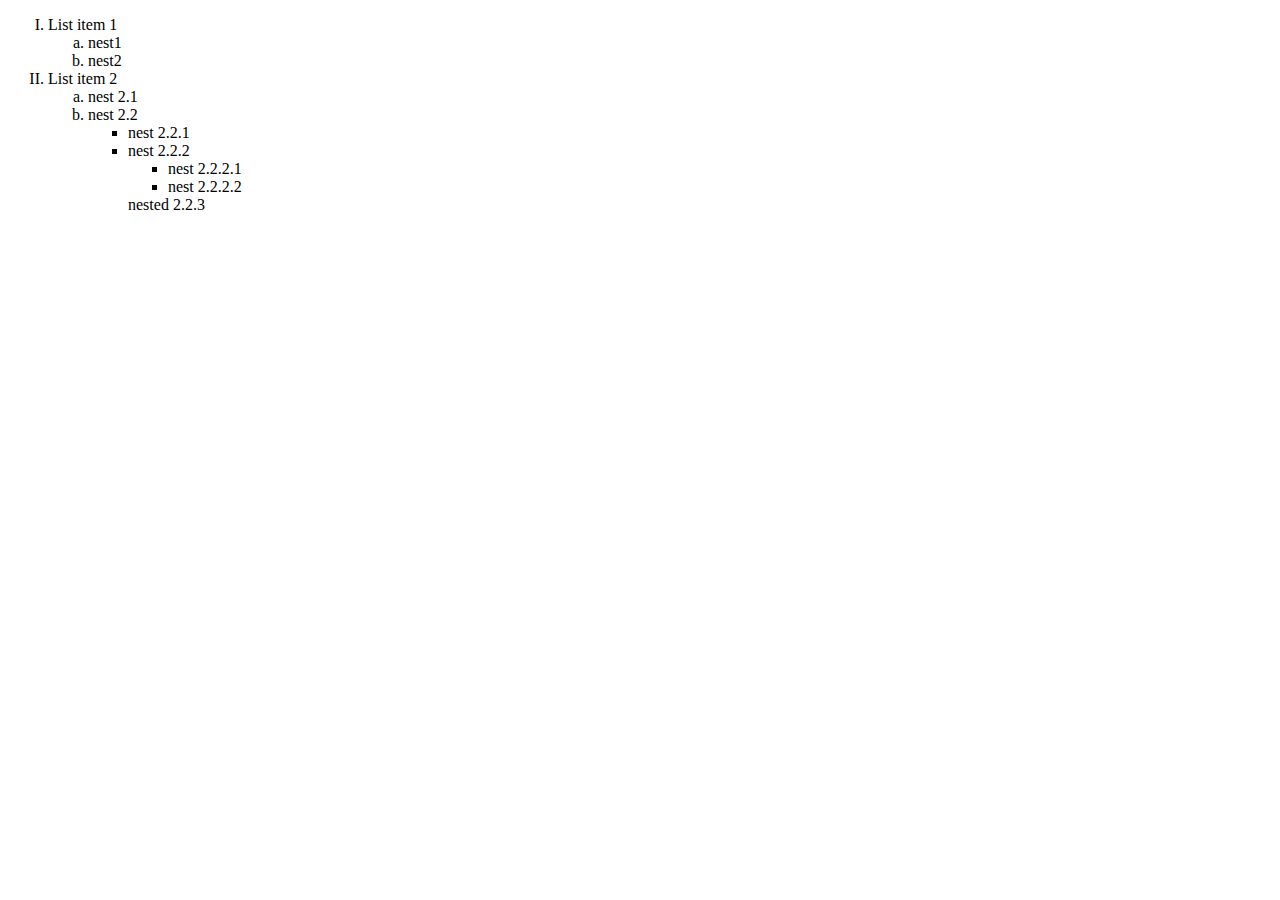
<file: html/index.html>
<!DOCTYPE html>
<html lang="en">
<head>
    <meta charset="UTF-8">
    <meta name="viewport" content="width=device-width, initial-scale=1.0">
    <title>Document</title>
</head>
<body>
   <ol type="I">
  <li>List item 1
    <ol type="a">
      <li>nest1</li>
      <li>nest2</li>
      
    </ol>
  </li>

  <li>List item 2
    <ol type="a">
      <li>nest 2.1</li>
      <li>nest 2.2</li>
      <ul>
        <li>nest 2.2.1</li>
        <li>nest 2.2.2</li>
        <ul>
            <li>nest 2.2.2.1</li>
            <li>nest 2.2.2.2</li></ul>
        </ul>
        <ul>nested 2.2.3</ul>
    </ol>
    
  </li>
</ol>


</body>
</html>
</file>
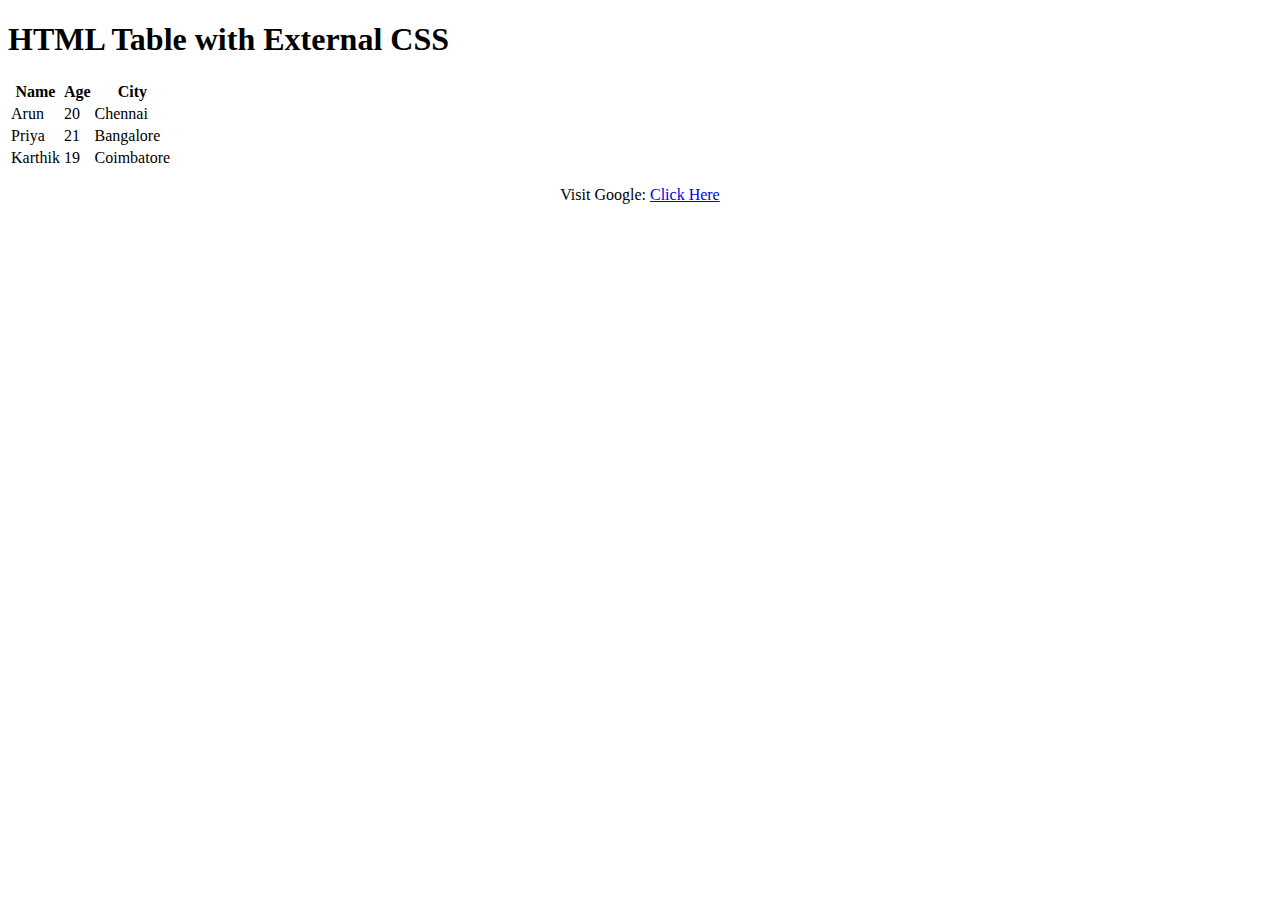
<file: css/csslinktag.html>
<!DOCTYPE html>
<html>
<head>
    <title>CSS Linked Example</title>
    <link rel="stylesheet" href="style.css">
</head>
<body>

    <h1 id="main-heading">HTML Table with External CSS</h1>

    <table>
        <tr class="highlight">
            <th>Name</th>
            <th>Age</th>
            <th>City</th>
        </tr>

        <tr>
            <td>Arun</td>
            <td>20</td>
            <td>Chennai</td>
        </tr>

        <tr>
            <td>Priya</td>
            <td>21</td>
            <td>Bangalore</td>
        </tr>

        <tr class="highlight">
            <td>Karthik</td>
            <td>19</td>
            <td>Coimbatore</td>
        </tr>
    </table>

    <p style="text-align:center;">
        Visit Google:
        <a href="https://google.com" target="_blank">Click Here</a>
    </p>

</body>
</html>
</file>
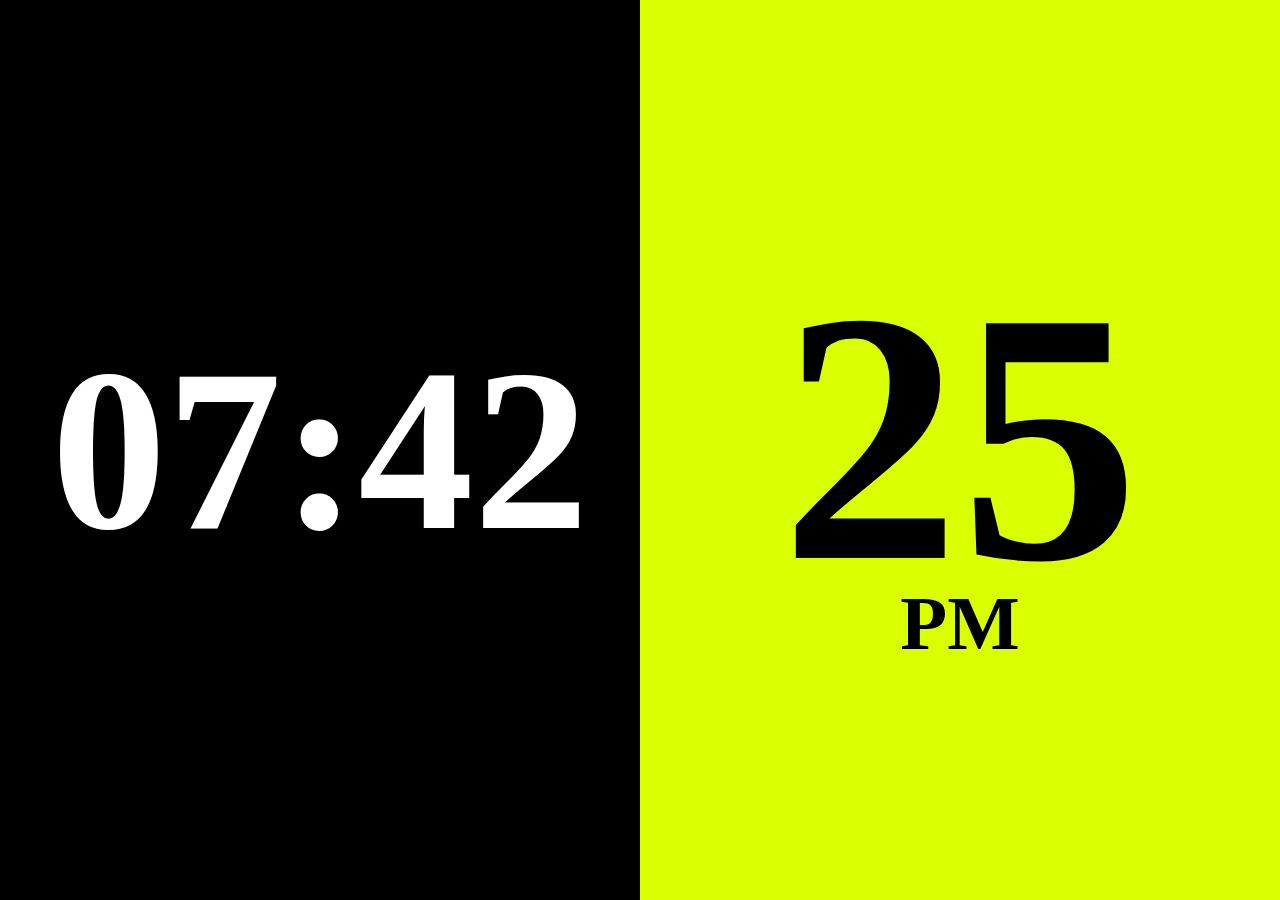
<file: css/new.html>
<!DOCTYPE html>
<html>
<head>
<meta charset="UTF-8">
<title>Full Screen Clock</title>
<style>
    body {
        margin: 0;
        padding: 0;
        height: 100vh;
        display: flex;
        overflow: hidden;
    }

    .left {
        width: 50%;
        background: black;
        color: white;
        display: flex;
        align-items: center;
        justify-content: center;
        font-size: 18vw;
        font-weight: bold;
    }

    .right {
        width: 50%;
        background: #D9FF00; 
        color: black;
        display: flex;
        align-items: center;
        justify-content: center;
        flex-direction: column;
        font-size: 28vw;
        font-weight: bold;
    }

    .pm {
        font-size: 6vw;
        margin-top: -5vw;
    }
</style>
</head>

<body>
    <div class="left" id="time"></div>

    <div class="right">
        <div id="sec"></div>
        <div class="pm" id="ap"></div>
    </div>

<script>
function updateClock() {
    let now = new Date();

    let hr = now.getHours();
    let min = now.getMinutes();
    let sec = now.getSeconds();

    let ampm = hr >= 12 ? "PM" : "AM";
    hr = hr % 12;
    hr = hr ? hr : 12;

    document.getElementById("time").innerText =
        hr.toString().padStart(2, "0") + ":" + min.toString().padStart(2, "0");

    document.getElementById("sec").innerText =
        sec.toString().padStart(2, "0");

    document.getElementById("ap").innerText = ampm;
}

setInterval(updateClock, 1000);
updateClock();
</script>

</body>
</html>
</file>
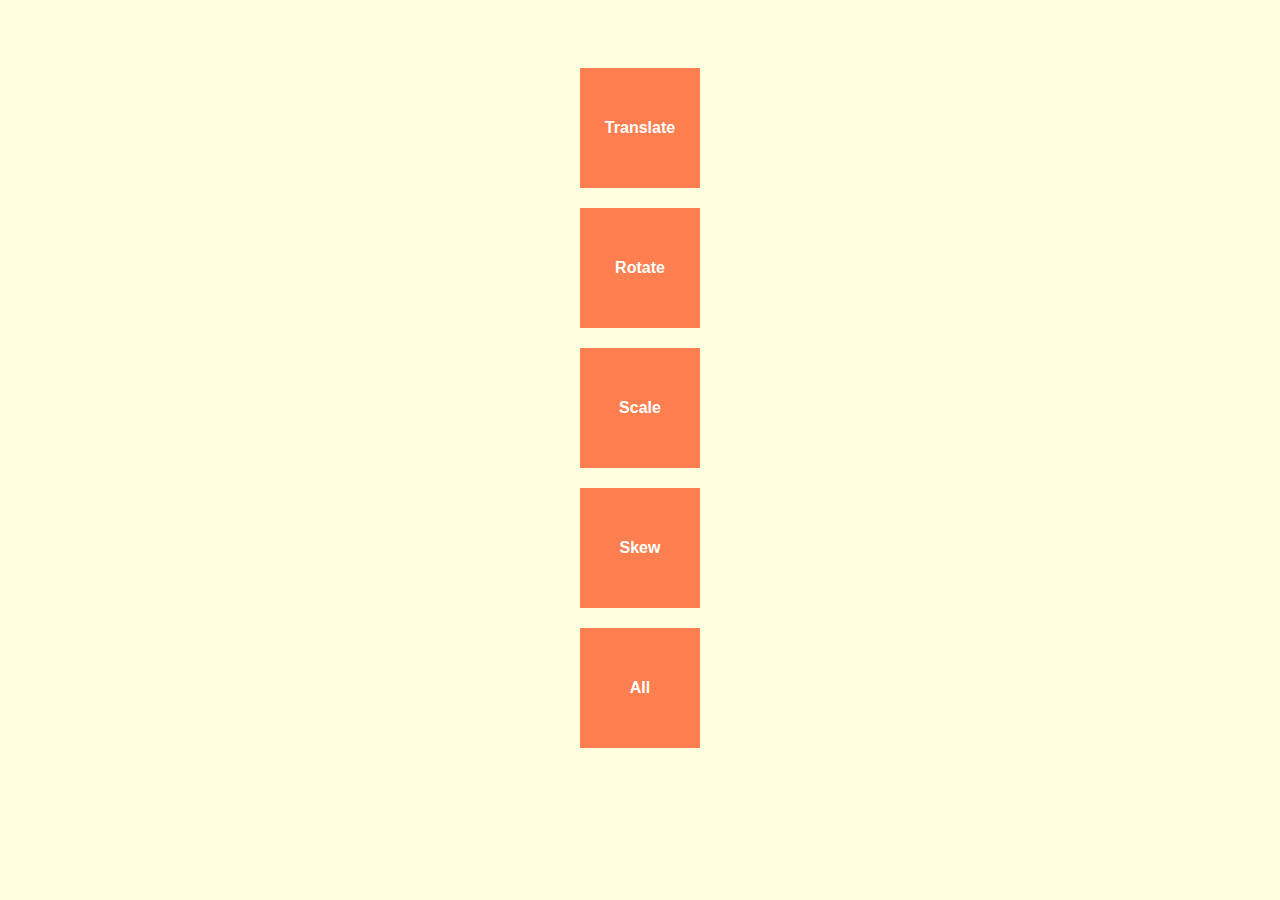
<file: css/transformations.html>
<!DOCTYPE html>
<html>
<head>
    <title>All 2D Transforms</title>
    <style>
        body {
            background: lightyellow;
            text-align: center;
            padding-top: 40px;
            font-family: Arial;
        }

        .box {
            width: 120px;
            height: 120px;
            background: coral;
            margin: 20px auto;
            display: flex;
            justify-content: center;
            align-items: center;
            color: white;
            font-weight: bold;
            transition: 0.5s;
        }

        .translate:hover { transform: translate(40px, 20px); }
        .rotate:hover    { transform: rotate(25deg); }
        .scale:hover     { transform: scale(1.3); }
        .skew:hover      { transform: skew(20deg); }
        .all:hover       { transform: translate(20px) rotate(20deg) scale(1.2) skew(10deg); }
    </style>
</head>

<body>

    <div class="box translate">Translate</div>
    <div class="box rotate">Rotate</div>
    <div class="box scale">Scale</div>
    <div class="box skew">Skew</div>
    <div class="box all">All</div>

</body>
</html>
</file>
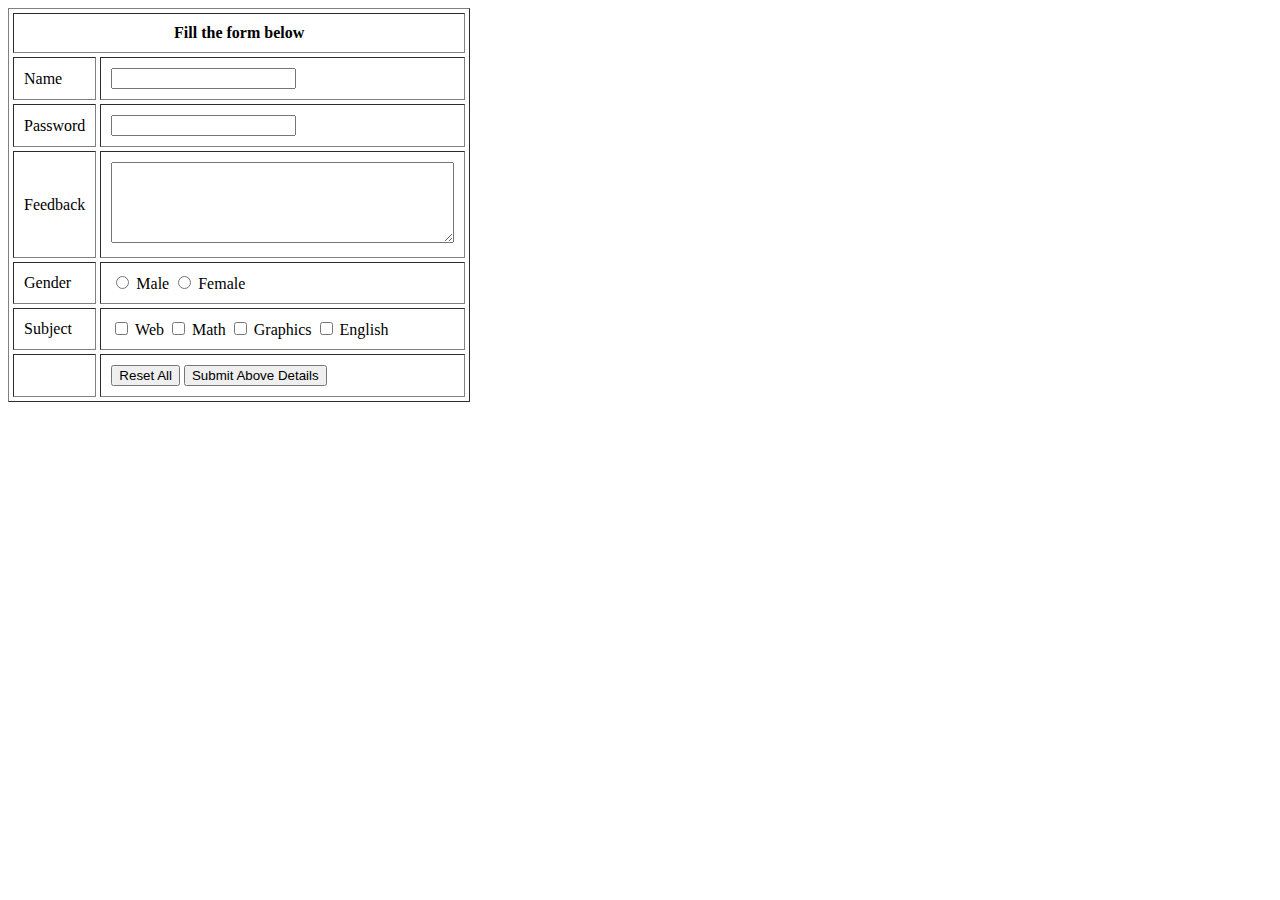
<file: html/t2.html>
<!DOCTYPE html>
<html>
<head>
    <title>Simple Form</title>
</head>
<body>

<form>
    <table border="1" cellspacing="4" cellpadding="10">
        <tr>
            <th colspan="3">Fill the form below</th>
        </tr>

        <tr>
            <td>Name</td>
            <td><input type="text"></td>
        </tr>

        <tr>
            <td>Password</td>
            <td><input type="password"></td>
        </tr>

        <tr>
            <td>Feedback</td>
            <td><textarea rows="5" cols="40"></textarea></td>
        </tr>

        <tr>
            <td>Gender</td>
            <td>
                <input type="radio" name="g"> Male
                <input type="radio" name="g"> Female
            </td>
        </tr>

        <tr>
            <td>Subject</td>
            <td>
                <input type="checkbox"> Web
                <input type="checkbox"> Math
                <input type="checkbox"> Graphics
                <input type="checkbox"> English
            </td>
        </tr>

        <tr>
            <td></td>
            <td>
                <input type="reset" value="Reset All">
                <input type="submit" value="Submit Above Details">
            </td>
        </tr>

    </table>
</form>

</body>
</html>
</file>
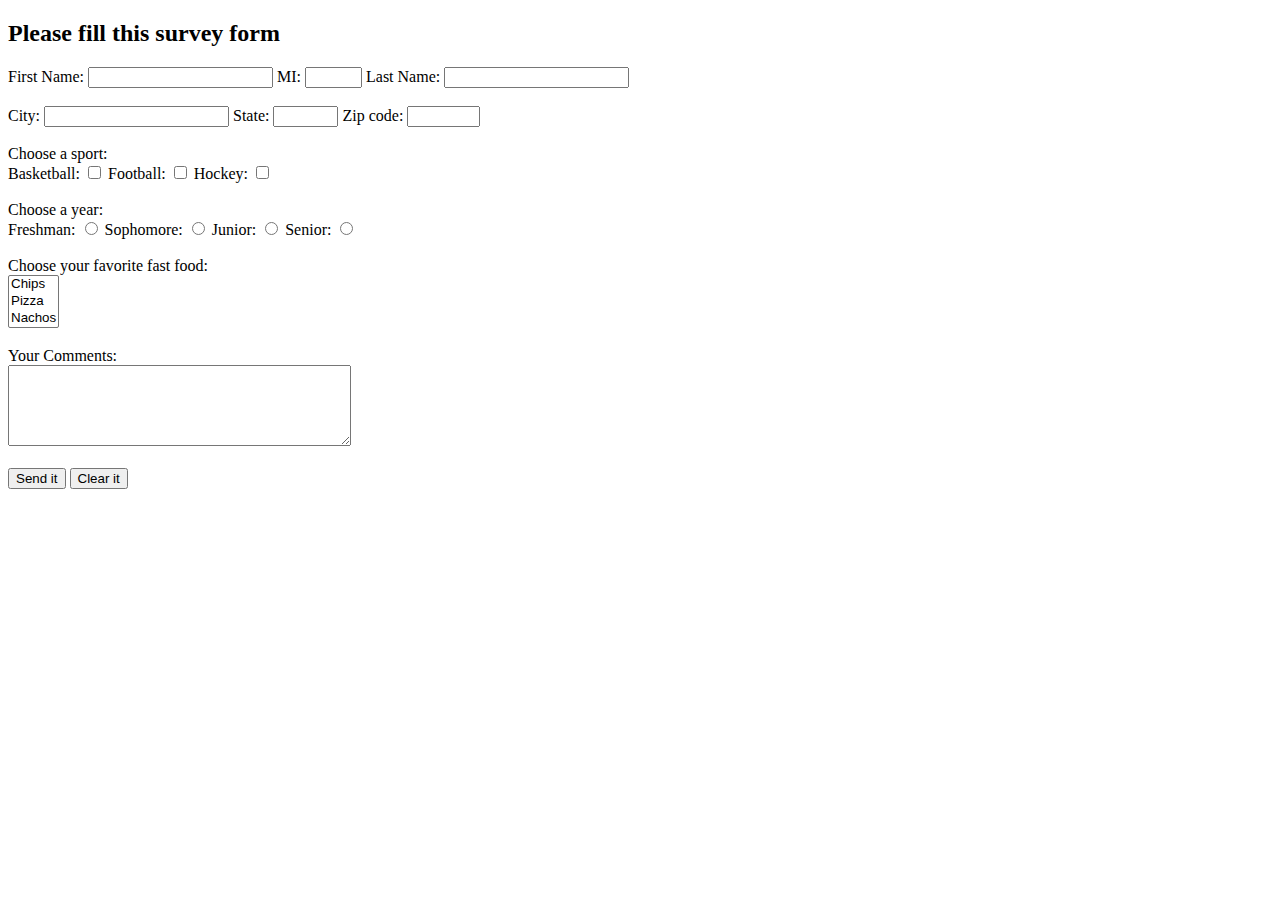
<file: html/table 3.html>
<!DOCTYPE html>
<html>
<head>
    <title>Survey Form</title>
</head>
<body>

<h2>Please fill this survey form</h2>

<form>

    <label>First Name:</label>
    <input type="text" name="fname">

    <label>MI:</label>
    <input type="text" name="mi" size="4">

    <label>Last Name:</label>
    <input type="text" name="lname">
    <br><br>

    <label>City:</label>
    <input type="text" name="city">

    <label>State:</label>
    <input type="text" name="state" size="5">

    <label>Zip code:</label>
    <input type="text" name="zip" size="6">
    <br><br>

    <label>Choose a sport:</label><br>

    <label>Basketball:</label>
    <input type="checkbox" name="basketball">

    <label>Football:</label>
    <input type="checkbox" name="football">

    <label>Hockey:</label>
    <input type="checkbox" name="hockey">
    <br><br>

    <label>Choose a year:</label><br>

    <label>Freshman:</label>
    <input type="radio" name="year" value="freshman">

    <label>Sophomore:</label>
    <input type="radio" name="year" value="sophomore">

    <label>Junior:</label>
    <input type="radio" name="year" value="junior">

    <label>Senior:</label>
    <input type="radio" name="year" value="senior">
    <br><br>

    <label>Choose your favorite fast food:</label><br>
    <select size="3" multiple>
        <option>Chips</option>
        <option>Pizza</option>
        <option>Nachos</option>
    </select>
    <br><br>

    <label>Your Comments:</label><br>
    <textarea rows="5" cols="40"></textarea>
    <br><br>

    <input type="submit" value="Send it">
    <input type="reset" value="Clear it">

</form>

</body>
</html>
</file>
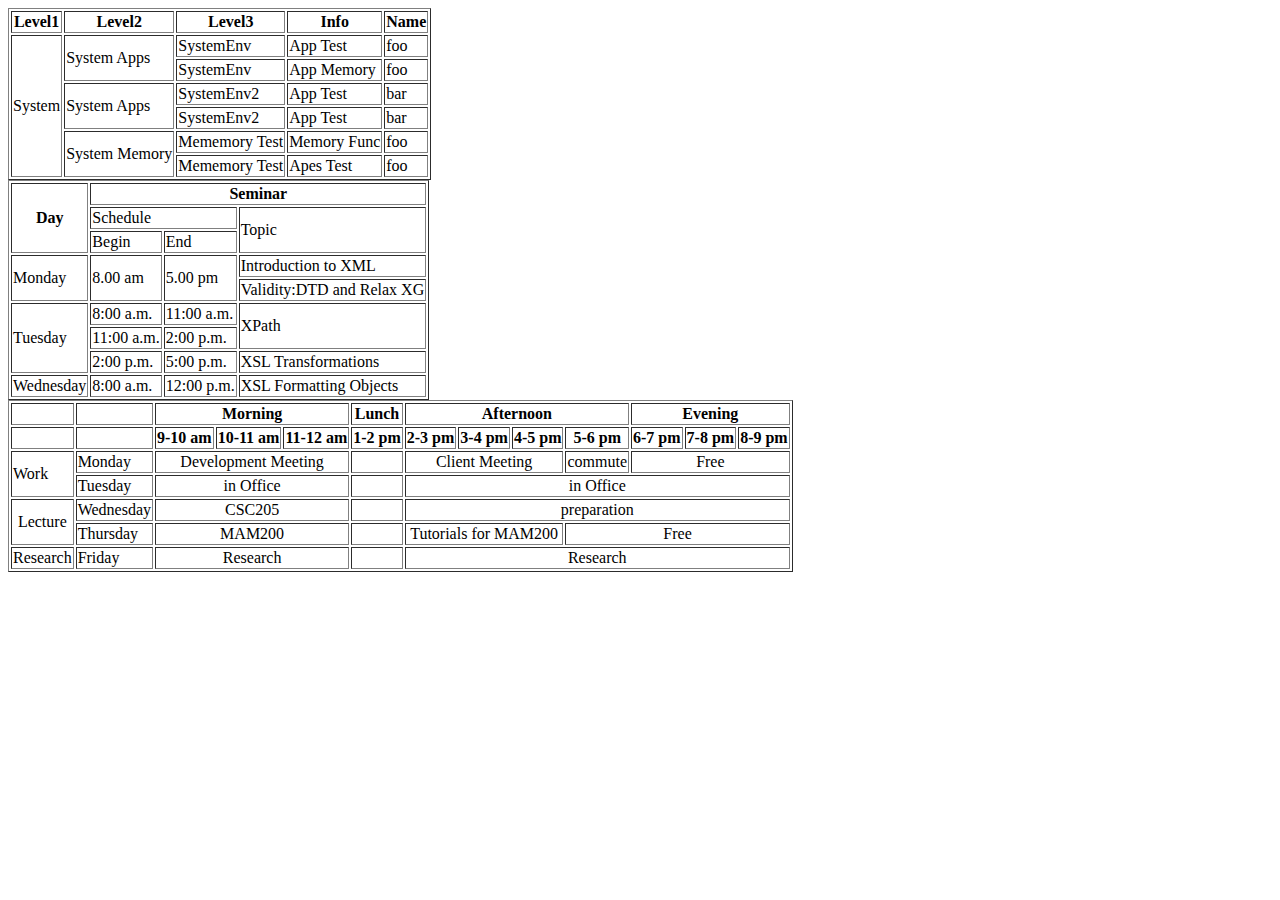
<file: html/table.html>
<!DOCTYPE html>
<html lang="en">
<head>
    <meta charset="UTF-8">
    <meta name="viewport" content="width=device-width, initial-scale=1.0">
    <title>Document</title>
</head>
<body>
    

<table border="1">
  <tr>
    <th>Level1</th>
    <th>Level2</th>
    <th>Level3</th>
    <th>Info</th>
    <th>Name</th>
  </tr>

  <tr>
    <td rowspan="6">System</td>
    <td rowspan="2">System Apps</td>
    <td>SystemEnv</td>
    <td>App Test</td>
    <td>foo</td>
  </tr>

  <tr>
    <td>SystemEnv</td>
    <td>App Memory</td>
    <td>foo</td>
  </tr>

  <tr>
    <td rowspan="2">System Apps</td>
    <td>SystemEnv2</td>
    <td>App Test</td>
    <td>bar</td>
  </tr>

  <tr>
    <td>SystemEnv2</td>
    <td>App Test</td>
    <td>bar</td>
  </tr>

  <tr>
    <td rowspan="2">System Memory</td>
    <td>Mememory Test</td>
    <td>Memory Func</td>
    <td>foo</td>
  </tr>

  <tr>
    <td>Mememory Test</td>
    <td>Apes Test</td>
    <td>foo</td>
  </tr>
    </table>

    <table border="1">
        <tr>
            <th rowspan="3">Day</th>
            <th colspan="3">Seminar</th>
        </tr>
        <tr>
            <td colspan="2">Schedule</td>
            <td rowspan="2"> Topic</td>
            

        </tr>
        <tr>
            <td>Begin</td>
            <td> End</td>
        </tr>
        <tr>
            <td rowspan="2">Monday</td>
            <td rowspan="2">8.00 am</td>
            <td rowspan="2"> 5.00 pm</td>
            <td> Introduction to XML</td>

        </tr>
        <tr>
            <td>Validity:DTD and Relax XG</td>
        </tr>
        <tr>
            <td rowspan="3">Tuesday</td>
            <td>8:00 a.m.</td>
            <td>11:00 a.m.</td>
            <td rowspan="2">XPath</td>
        </tr>

        <tr>
        
            <td>11:00 a.m.</td>
            <td>2:00 p.m.</td>
            
        </tr>

        <tr>
            <td>2:00 p.m.</td>
            <td>5:00 p.m.</td>
            <td>XSL Transformations</td>
        </tr>
        <tr>
            <td>Wednesday</td>
            <td>8:00 a.m.</td>
            <td>12:00 p.m.</td>
            <td>XSL Formatting Objects</td>
        </tr>
    </table>
    <table border="1">
  
    

    <tr>
        <th></th>
        <th></th>
        <th colspan="3">Morning</th>
        <th>Lunch</th>
        <th colspan="4">Afternoon</th>
        <th colspan="3">Evening</th>
    </tr>

    <tr>
        <th></th>
        <th></th>
        <th>9-10 am</th>
        <th>10-11 am</th>
        <th>11-12 am</th>
        <th>1-2 pm</th>
        <th>2-3 pm</th>
        <th>3-4 pm</th>
        <th>4-5 pm</th>
        <th>5-6 pm</th>
        <th>6-7 pm</th>
        <th>7-8 pm</th>
        <th>8-9 pm</th>
    </tr>


    <tr>
        <td rowspan="2">Work</td>
        <td>Monday</td>
        <td colspan="3" align="center">Development Meeting</td>
        
        <td></td>
        <td colspan="3" align="center">Client Meeting</td>
        <td>commute</td>
        <td colspan="3" align="center">Free</td>
        
    </tr>


    <tr>
        <td>Tuesday</td>
        <td colspan="3" align="center">in Office</td>
        <td></td>
        <td colspan="7" align="center">in Office</td>
        
    </tr>

    
    <tr>
        <td rowspan="2" align="center">Lecture</td>
        <td>Wednesday</td>
        <td colspan="3" align="center">CSC205</td>
        <td></td>
        <td colspan="7" align="center">preparation</td>
        
    </tr>

    
    <tr>
        <td>Thursday</td>
        <td colspan="3" align="center">MAM200</td>
        <td></td>
        <td colspan="3" align="center">Tutorials for MAM200</td>
        <td colspan="4" align="center">Free</td>
    </tr>

    
    <tr>
        <td>Research</td>
        <td>Friday</td>
        <td colspan="3" align="center">Research</td>
        <td></td>
        <td colspan="7" align="center">Research</td>
    </tr>

</table>
</body>
</html>
</file>
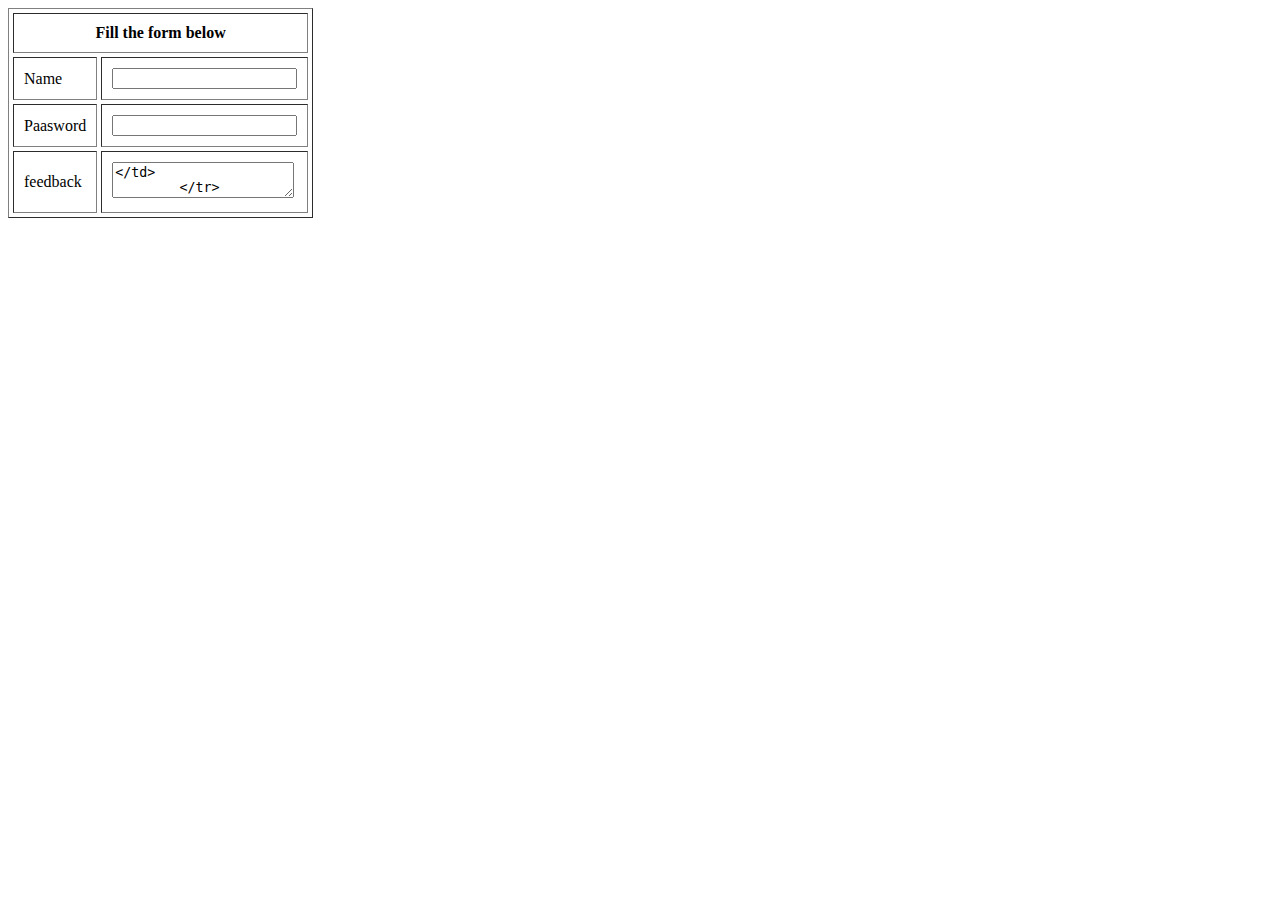
<file: html/tp.html>
<!DOCTYPE html>
<html lang="en">
<head>
    <meta charset="UTF-8">
    <meta name="viewport" content="width=device-width, initial-scale=1.0">
    <title>Document</title>
</head>
<body>
    <form>
        <table border="1" cellspacing="4" cellpadding="10">
        <tr>
            <th colspan="3">Fill the form below</th>
        </tr>

        <tr>
            <td>Name</td>
            <td><input type="text"></td>
        </tr>
<tr>
            <td>Paasword</td>
            <td><input type="password"></td>
        </tr>
        <tr>
            <td >feedback</td>
            <td "><textarea ></td>
        </tr>

        </table>
    </form>
</body>
</html>
</file>
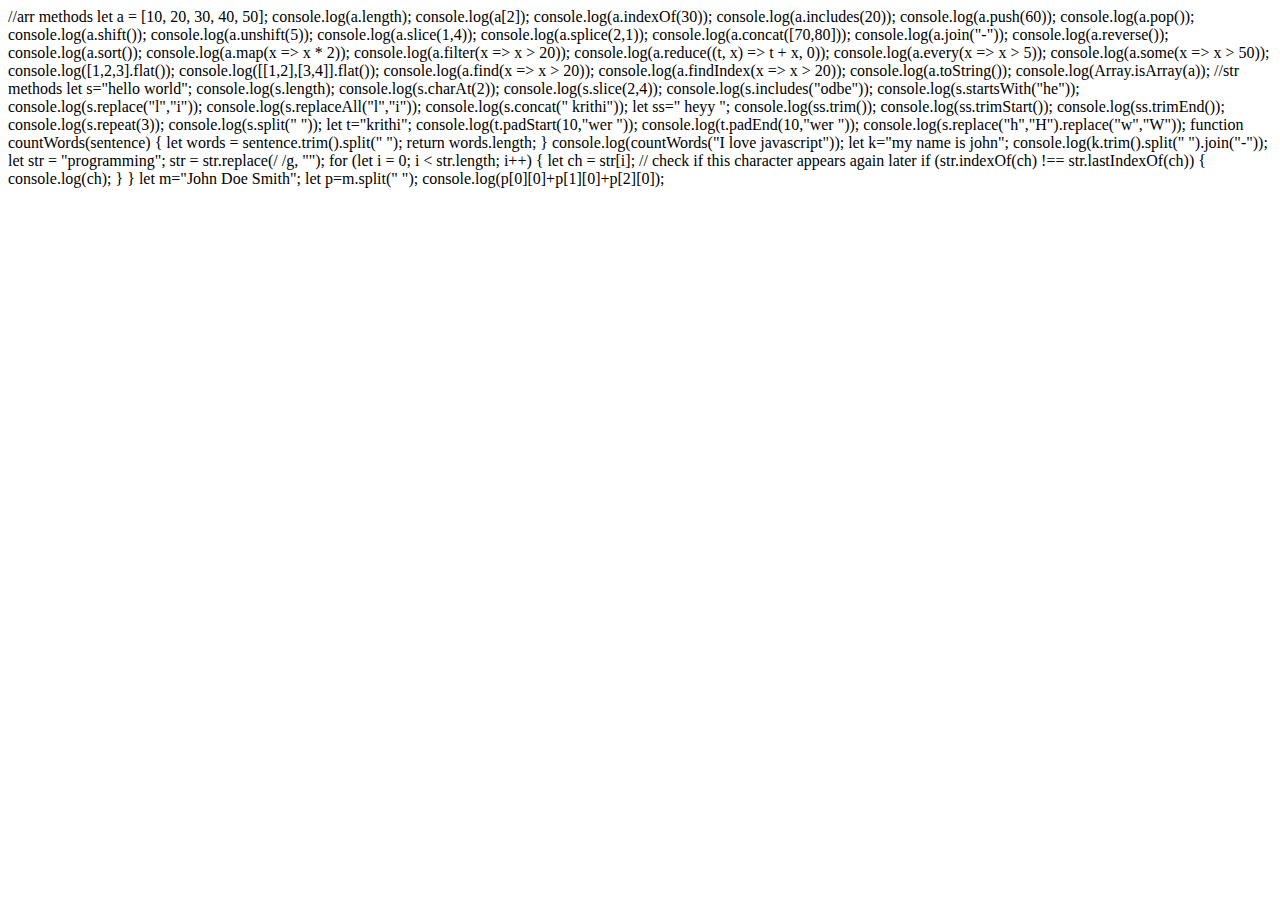
<file: javascript/js.html>
<!DOCTYPE html>
<html lang="en">
<head>
    <meta charset="UTF-8">
    <meta name="viewport" content="width=device-width, initial-scale=1.0">
    <title>Document</title>
</head>
<body>
    


    <script src="func.js"></script>
</body>
</html>
//arr methods 
let a = [10, 20, 30, 40, 50];
console.log(a.length);
console.log(a[2]);
console.log(a.indexOf(30));
console.log(a.includes(20));
console.log(a.push(60));
console.log(a.pop());
console.log(a.shift());
console.log(a.unshift(5));
console.log(a.slice(1,4));
console.log(a.splice(2,1));
console.log(a.concat([70,80]));
console.log(a.join("-"));
console.log(a.reverse());
console.log(a.sort());
console.log(a.map(x => x * 2));
console.log(a.filter(x => x > 20));
console.log(a.reduce((t, x) => t + x, 0));
console.log(a.every(x => x > 5));
console.log(a.some(x => x > 50));
console.log([1,2,3].flat());
console.log([[1,2],[3,4]].flat());
console.log(a.find(x => x > 20));
console.log(a.findIndex(x => x > 20));
console.log(a.toString());
console.log(Array.isArray(a));
//str methods
let s="hello world";
console.log(s.length);
console.log(s.charAt(2));
console.log(s.slice(2,4));
console.log(s.includes("odbe"));
console.log(s.startsWith("he"));
console.log(s.replace("l","i"));
console.log(s.replaceAll("l","i"));
console.log(s.concat(" krithi"));
let ss="        heyy        ";
console.log(ss.trim());
console.log(ss.trimStart());
console.log(ss.trimEnd());
console.log(s.repeat(3));
console.log(s.split(" "));
let t="krithi";
console.log(t.padStart(10,"wer "));
console.log(t.padEnd(10,"wer "));
console.log(s.replace("h","H").replace("w","W"));
function countWords(sentence) {
    
    let words = sentence.trim().split(" ");
    return words.length;
}
console.log(countWords("I love javascript")); 
let k="my name is john";
console.log(k.trim().split(" ").join("-"));
let str = "programming";
str = str.replace(/ /g, "");  

for (let i = 0; i < str.length; i++) {
    let ch = str[i];

    // check if this character appears again later
    if (str.indexOf(ch) !== str.lastIndexOf(ch)) {
        console.log(ch);
    }
}
let m="John Doe Smith";
let p=m.split(" ");
console.log(p[0][0]+p[1][0]+p[2][0]);
</file>
<file: css/style.css>
div {
    border-width:1px;
    border: 2px solid red;
    background-color: aquamarine;
    padding:2rem
    display:inline;
}
</file>
